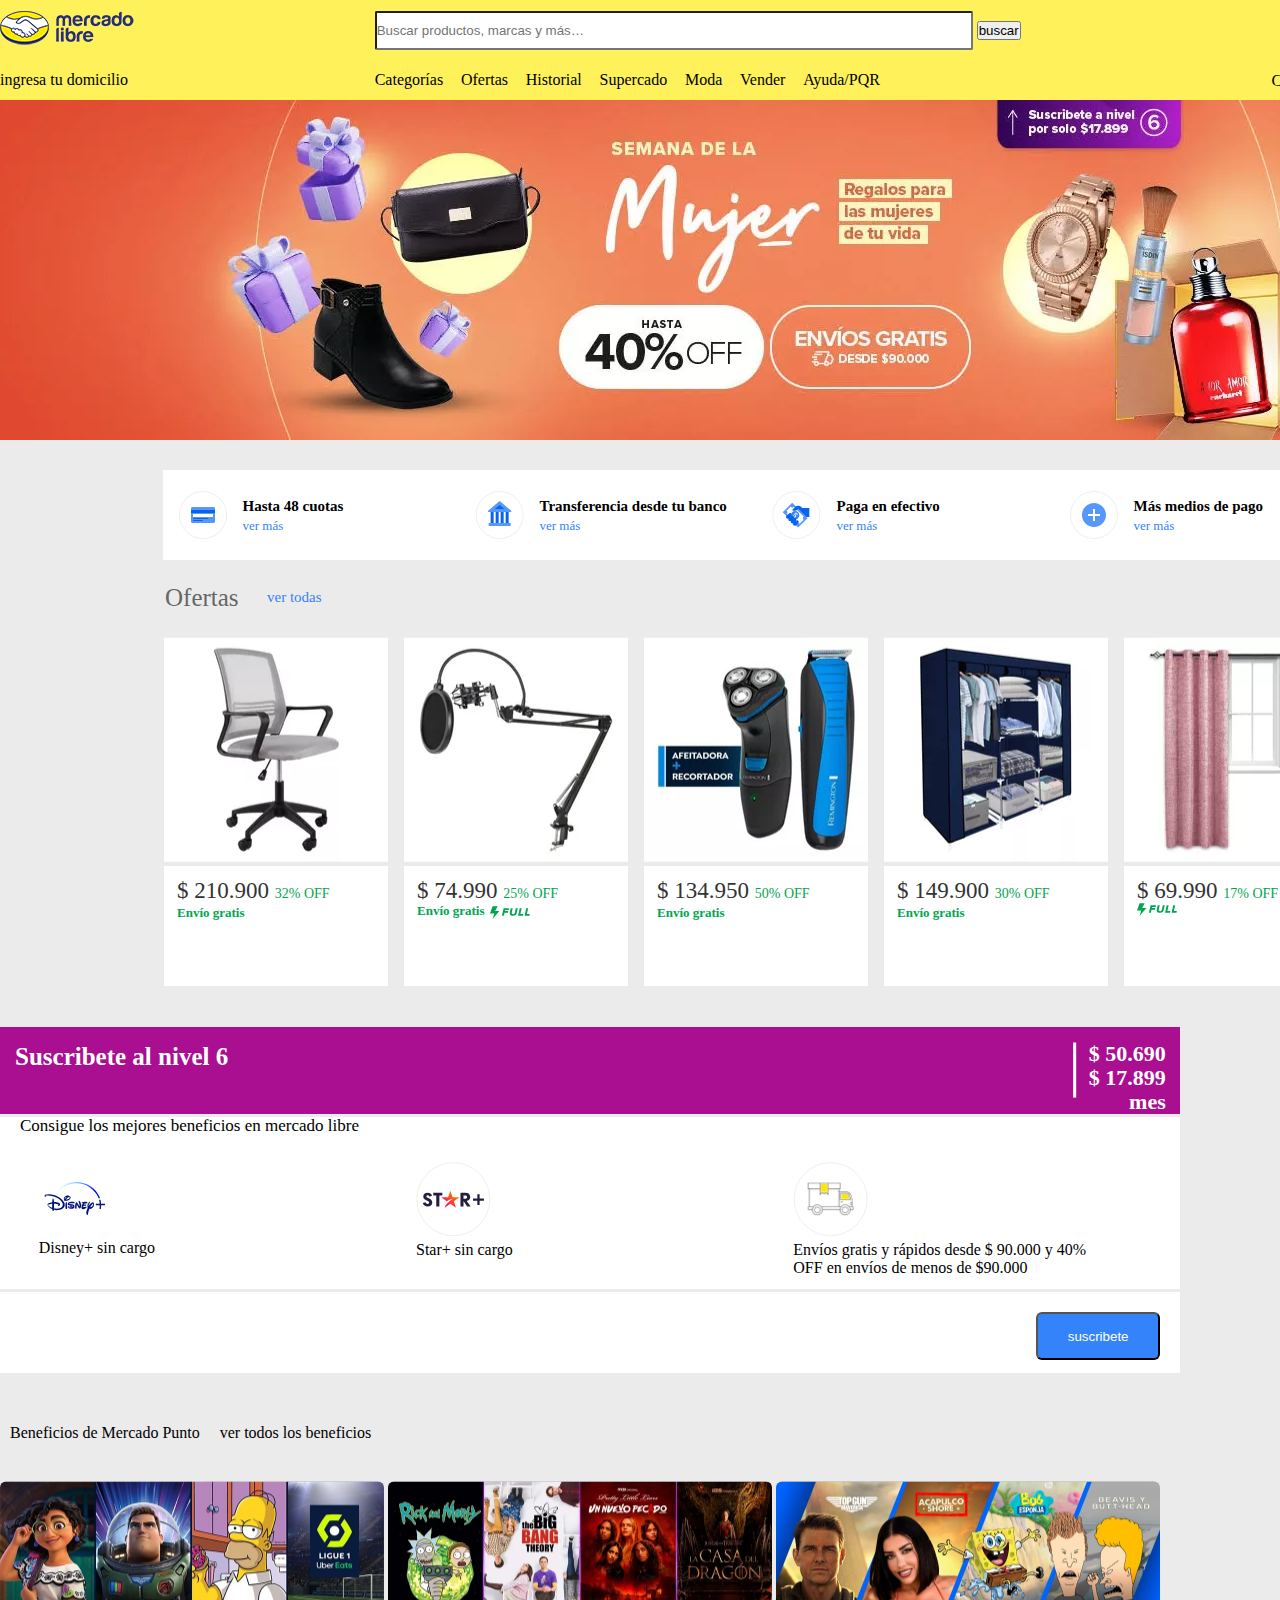
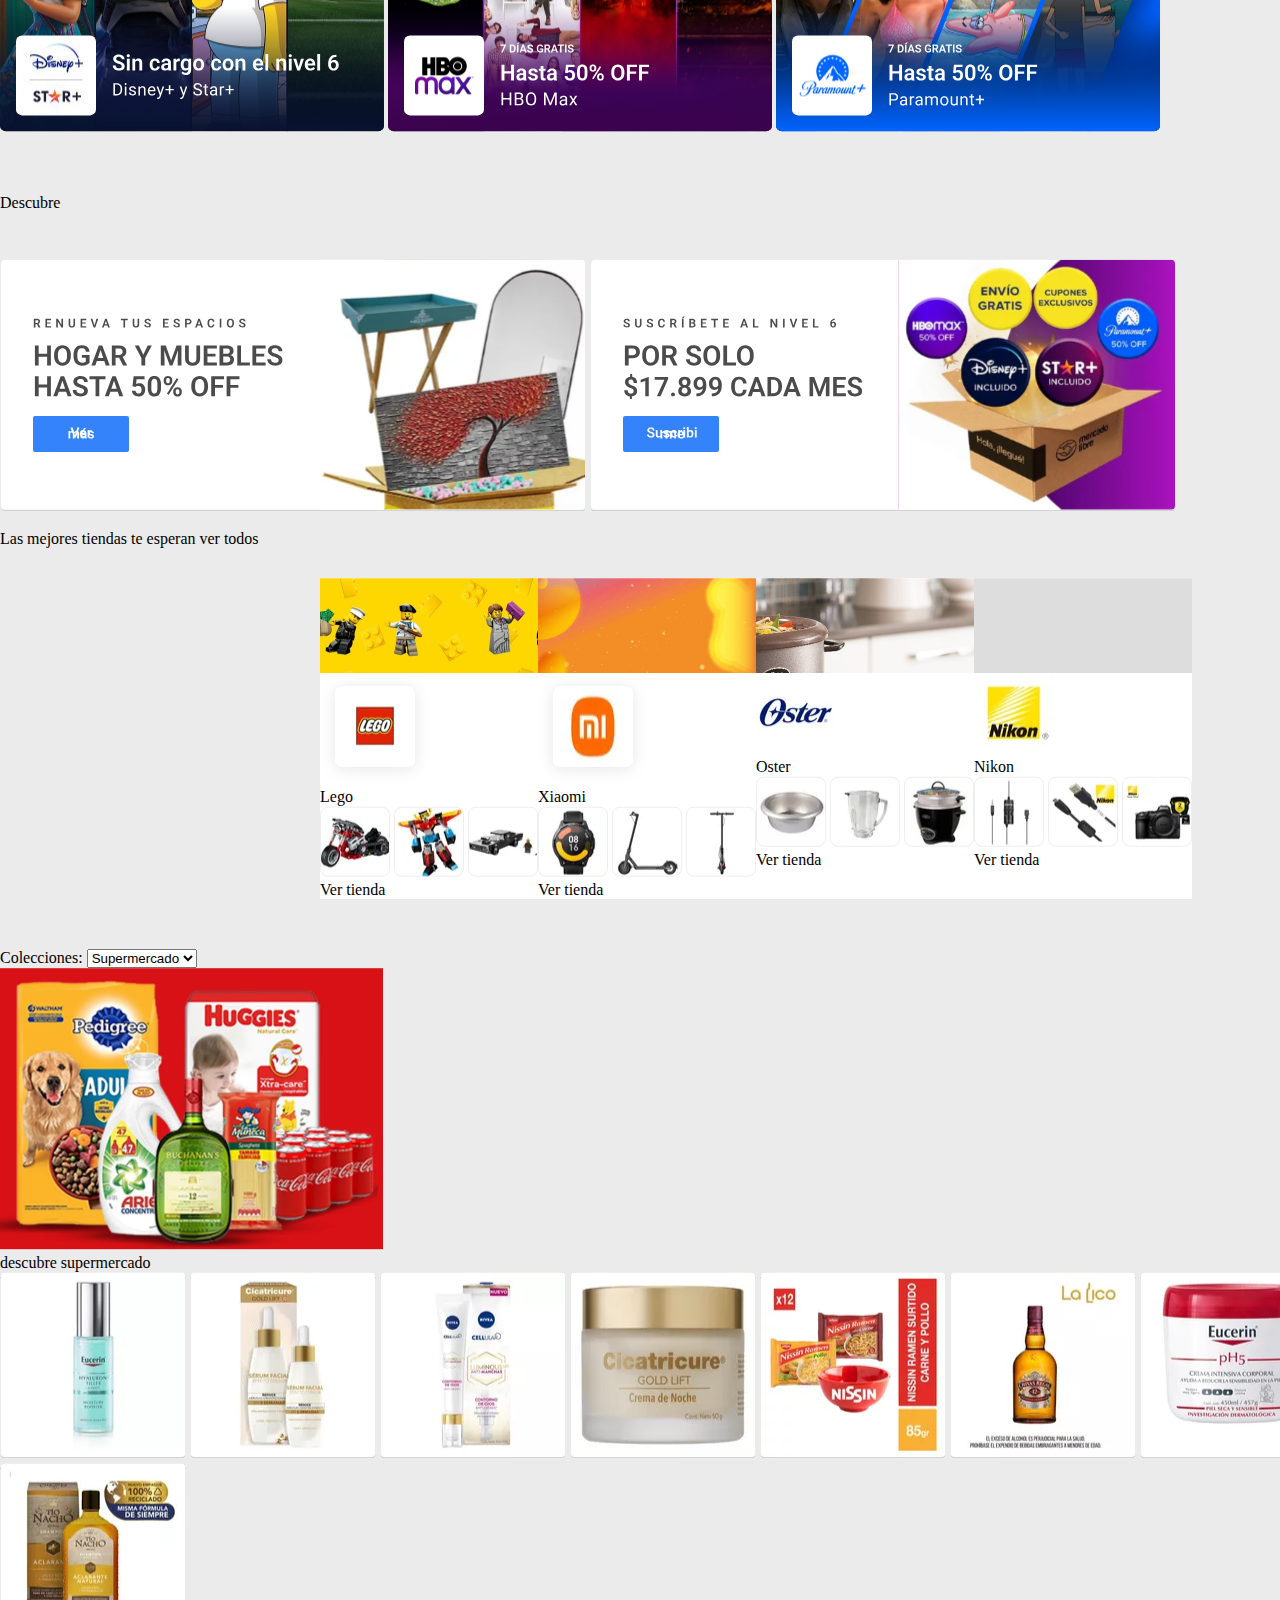
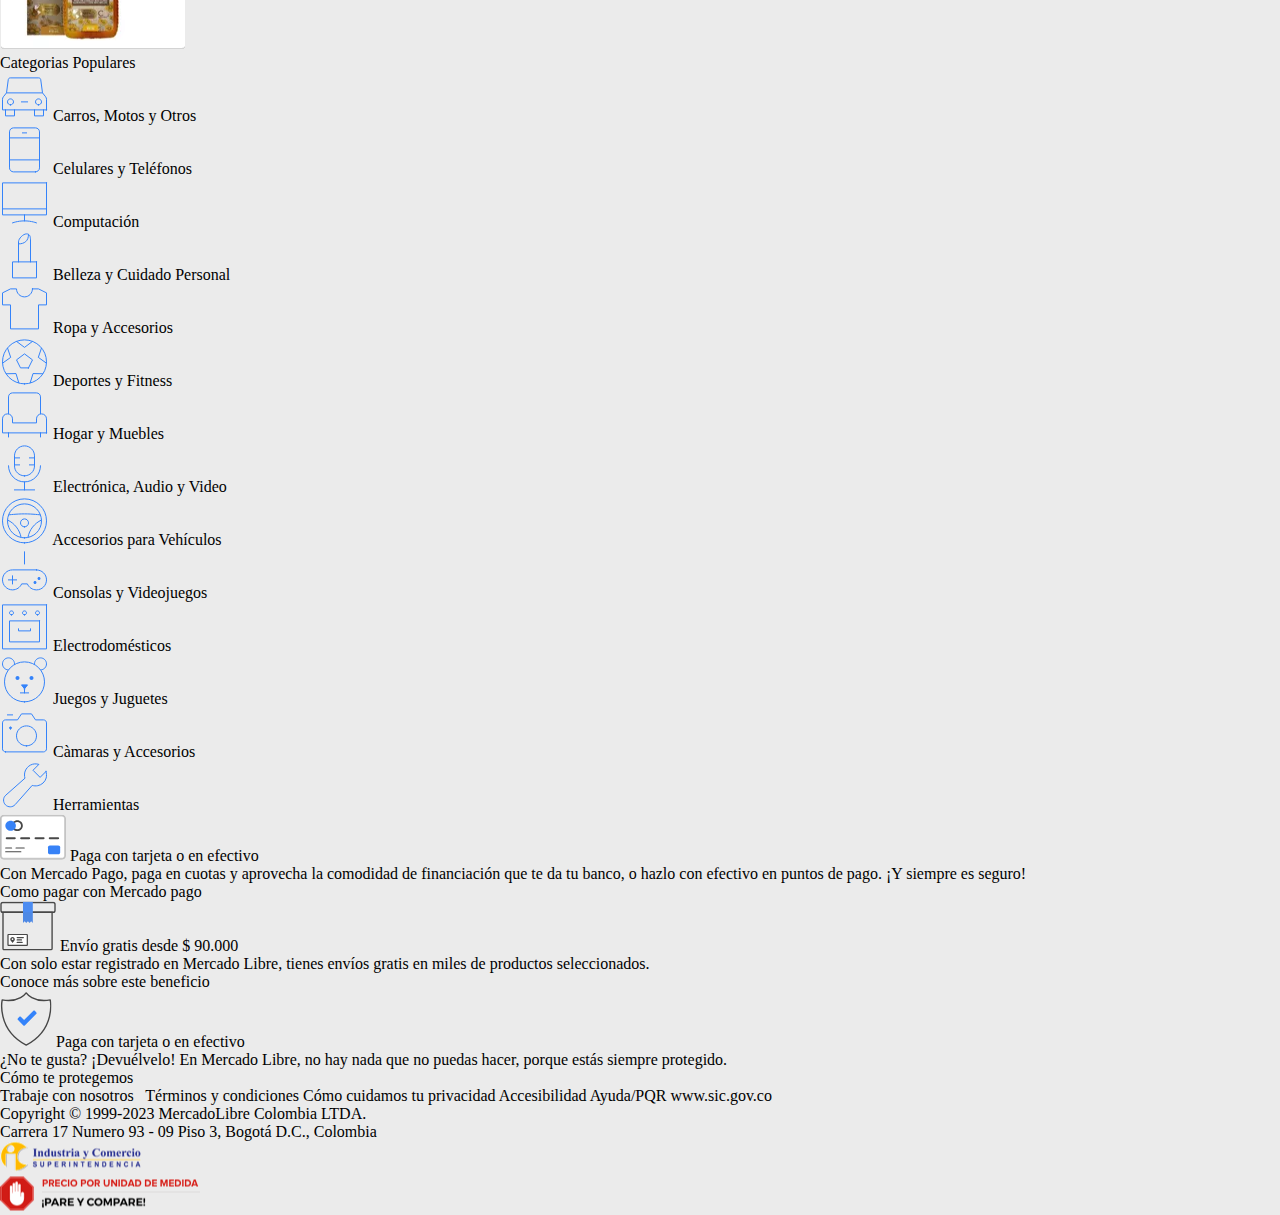
<file: index.html>
<!DOCTYPE html>
<html lang="en">
<head>
    <meta charset="UTF-8">
    <meta http-equiv="X-UA-Compatible" content="IE=edge">
    <meta name="viewport" content="width=device-width, initial-scale=1.0">
    <title>Mercadolibre</title>
    <link rel="stylesheet" href="estilos.css">
    
</head>
<body>    

    
    <header>
        <div class="div-flexHeader">
            <div class="div-justifycolumn">
                <div> 
                    <img src="/media/logos/MercadoLibre.svg" alt="logo mercadoLibre">
                </div>
                
                <div>
                    <span>ingresa tu domicilio</span>
                </div>
    
            </div>
           
            <div class="div-justifycolumn">
    
                <div>
                    <input type="text" class="input-text" placeholder="Buscar productos, marcas y más…">
                    <button type="submit" margin="0px"> buscar </button>
                </div>
                <div>
                    <ul class="div-justifyrow">
                        <span>Categorías</span>
                        <span>Ofertas</span>
                        <span>Historial</span>
                        <span>Supercado</span>
                        <span>Moda</span>
                        <span>Vender</span>
                        <span>Ayuda/PQR</span>
                    </ul>
                </div>                      
               
            </div>
            <div class="div-elementoabajo">  
                <span></span>
                <span>Crea tu cuenta Ingresa Mis compras</span>                                   
                
            </div>                              
             
        </div>           
        
    </header>
    
        <main>            
            
                <div class="div-fleximagen">
                    <div>
                        <img src="/media/logos/semanadelamujer.png" alt="artículos">
                    </div>
                </div>


                <div class="div-flex  div-seccionuno" >
                    <div class="div-flexseccionuno">
                        <div class="div-verticalseccionuno">
                            <img src="/media/logos/credit-card.svg.svg" alt="tarjeta de crédito">
                        </div>
                        <div class="div-verticalseccionuno">
                            <span class="span-principalseccionuno">Hasta 48 cuotas</span>
                             <span class="span-secundarioseccionuno">ver más</span>
                        </div>                             
                    </div>
                    <div class="div-flexseccionuno">
                        <div class="div-verticalseccionuno">
                            <img src="/media/logos/transfer.svg.svg" alt="transacción">
                        </div>
                        <div class="div-verticalseccionuno">
                            <span class="span-principalseccionuno">Transferencia desde tu banco</span>
                            <span class="span-secundarioseccionuno">ver más</span>
                        </div>                         
                    </div>
                    <div class="div-flexseccionuno">
                        <div class="div-verticalseccionuno">
                            <img src="/media/logos/payment-agreement.svg.svg" alt="pagos">
                        </div>
                        <div class="div-verticalseccionuno">
                            <span class="span-principalseccionuno">Paga en efectivo</span>
                            <span class="span-secundarioseccionuno">ver más</span>
                        </div>                          
                    </div>
                    <div class="div-flexseccionuno">
                        <div class="div-verticalseccionuno">
                            <img src="/media/logos/view-more.svg.svg" alt="ver más">
                        </div>
                        <div class="div-verticalseccionuno">
                            <span class="span-principalseccionuno">Más medios de pago</span>
                            <span class="span-secundarioseccionuno">ver más</span>
                        </div>                            
                    </div>                            
                </div>            
                    
               
                
                

                <div class="div-secciondos">
                    <div class="div-justifyrowofertas">
                        <div class="div-justifycolumn">
                            <span class="fuente-ofertas">Ofertas</span>
                        </div>
                        <div class="div-justifycolumn">
                            <span class="fuente-vertodas">ver todas</span> 
                        </div>                      
                                               
                    </div>
                    <div class="div-flexsecciondos">
                        <div class="div-margenofertas">
                            <div>
                                <img src="/media/logos/sillaEjecutiva.svg" alt="silla ejecutiva">
                                <div class="div-infoprecio">
                                    <div>                                            
                                        <span class="span-valorpesos">$ 210.900 </span>
                                        <span class="span-valordescuento">32% OFF</span>
                                    </div>
                                    <div>
                                        <span class="span-enviogratis">Envío gratis</span>
                                    </div>                                     
                                    
                                </div>
                            </div>
                        </div>
                        <div class="div-margenofertas">
                            <div>
                                <img src="/media/logos/micrófono.svg" alt="micrófono">                                
                                <div class="div-infoprecio">
                                    <div>                                            
                                        <span class="span-valorpesos">$ 74.990 </span>
                                        <span class="span-valordescuento">25% OFF</span>
                                    </div>
                                    <div class="div-flexrow">
                                        <span class="span-enviogratis">Envío gratis</span>
                                        <img src="/media/iconos/vectorfull.svg">
                                    </div>                                     
                                    
                                </div>
                            </div>
                        </div>
                        <div class="div-margenofertas">
                            <div>
                                <img src="/media/logos/afeitadora.svg" alt="afeitadora">
                                <div class="div-infoprecio">
                                    <div>                                            
                                        <span class="span-valorpesos">$ 134.950 </span>
                                        <span class="span-valordescuento">50% OFF</span>
                                    </div>
                                    <div>
                                        <span class="span-enviogratis">Envío gratis</span>
                                    </div>                                     
                                    
                                </div>
                            </div>
                        </div>
                        <div class="div-margenofertas">
                            <div>
                                <img src="/media/logos/closet.svg" alt="closet">
                                <div class="div-infoprecio">
                                    <div>                                            
                                        <span class="span-valorpesos">$ 149.900 </span>
                                        <span class="span-valordescuento">30% OFF</span>
                                    </div>
                                    <div>
                                        <span class="span-enviogratis">Envío gratis</span>
                                    </div>                                     
                                    
                                </div>
                            </div>
                        </div>
                        <div class="div-margenofertas">
                            <div>
                                <img src="/media/logos/cortina.svg" alt="cortina">
                                <div class="div-infoprecio">
                                    <div>                                            
                                        <span class="span-valorpesos">$ 69.990 </span>
                                        <span class="span-valordescuento">17% OFF</span>
                                    </div>
                                    <div class="div-flexrow">
                                        
                                        <img src="/media/iconos/vectorfull.svg">
                                    </div>                                     
                                    
                                </div>
                            </div>                         
                        </div>
                    </div>
                </div>



                <div class="div-secciontres">
                    <div class="div-secciontressuperior">
                        <div>
                            <span class="text-suscribirsenivel6">Suscribete al nivel 6</span>
                        </div>
                        <div class="div-flexpseudo">
                            <img src="/media/iconos/pseudo.svg">
                                <div class="div-alignpseudo">
                                    <span class="text-valorsuscripcion">$ 50.690</span>
                                    <span class="text-valorsuscripcion">$ 17.899 mes</span>
                                </div>
                        </div>
                    </div> 
                    <div class="div-secciontrescentral">
                        <div class="div-seccioncentralsuperior">
                            <span class="text-centralsuperior">Consigue los mejores beneficios en mercado libre</span> 
                        </div>
                            
                        <div class="div-seccioncentralinferior">
                            <div class="div-seccionplataforma">
                                <div>
                                    <img src="/media/logos/disneypequeño.svg" alt="Disney">
                                </div>
                                <span>Disney+ sin cargo</span>                                
                            </div>
                            <div class="div-seccionplataforma">
                                <div>
                                    <img src="/media/logos/starpequeño.svg" alt="Star+">
                                </div>
                                <span>Star+ sin cargo</span>                                
                            </div>
                            <div class="div-seccionplataforma">
                                <div>
                                    <img src="/media/logos/carroEnvios.svg" alt="logo para envíos">
                                </div>
                                <p>Envíos gratis y rápidos desde 
                                    $ 90.000 y 40% OFF en envíos de menos de 
                                    $90.000</p>                                
                            </div>
                        </div>                  
                    </div>           
                    
                    <div class="div-secciontresinferior">                        
                            <button class="input-button" style="color: white;">suscribete</button back>
                    </div>                                          
                </div>                                            
                           


                <div class="div-seccioncuatro">
                    <div class="div-justifybeneficios">
                        <div>
                            <span>Beneficios de Mercado Punto</span>
                        </div>
                        <div>
                            <span>ver todos los beneficios</span>
                        </div>                     
                    </div>
                    <div> 
                        <img src="/media/logos/DisneyStar.svg" alt="" class="imagen-seccioncuatro">
                        <img src="/media/logos/HBOmax.svg" alt="" class="imagen-seccioncuatro">                      
                        <img src="/media/logos/Paramount.svg" alt="" class="imagen-seccioncuatro"> 
                    </div>
                </div>


                
                <div class="div-seccioncinco">
                    <span>Descubre</span>
                    <div style="margin-top: 20px;">
                        <img src="/media/logos/hogarymuebles.svg" alt="">
                        <img src="/media/logos/comboPlataformas.svg" alt="">
                    </div>
                </div> 
                
                

                <div class="seccionseisgeneral">
                    <div class="div-margenseccionseis">
                        <div>
                            <span>Las mejores tiendas te esperan</span>
                            <span>ver todos</span>
                        </div>
                    </div>
                    <div class="div-seccionseis">
                        <div class="fondo-blanco div-productoseccionseis" style="position: relative">
                            <div class="fondoLego">                                                                   
                            </div>
                            <div class="div-posicionabsoluta">
                            
                                <img src="/media/logos/lego.svg" alt="logo Lego" box-shadow="#333333">
                                                                
                            </div>
                            <div class="div-nombrelogo">
                                <span>Lego</span>
                            </div>
                            <div class="div-productoslogo">
                                <img src="/media/logos/moto.svg" alt="moto" >
                                <img src="/media/logos/robot.svg" alt="robot" >
                                <img src="/media/logos/carrito.svg" alt="auto" >
                            </div>
                            <div class="div-vertienda">
                                <span>Ver tienda</span>
                            </div>
                        </div>
                        <div class="fondo-blanco div-productoseccionseis" style="position: relative">
                            <div class="fondoXiaomi">                                    
                            </div>
                            <div class="div-posicionabsoluta">
                                <img src="/media/logos/xioami.svg" alt="logo xiaomi"  box-shadow="#333333">
                            </div>
                            <div class="div-nombrelogo">
                                <span>Xiaomi</span>
                            </div>
                            <div class="div-productoslogo">
                                <img src="/media/logos/reloj.svg" alt="reloj">
                                <img src="/media/logos/monoPatin.svg" alt="monopatín">
                                <img src="/media/logos/monoPatinFrontal.svg" alt="monopatín">
                            </div>
                            <div class="div-vertienda">
                                <span>Ver tienda</span>
                            </div>
                        </div>
                        <div class="fondo-blanco div-productoseccionseis" style="position: relative">
                            <div class="fondoOster">                                    
                            </div>
                            <div class="div-posicionabsoluta">
                                <img src="/media/logos/oster.svg" alt="logo Oster"  box-shadow="#333333">
                            </div>
                            <div class="div-nombrelogo">
                                <span>Oster</span>
                            </div>
                            <div class="div-productoslogo">
                                <img src="/media/logos/tasadeolla.svg" alt="olla">
                                <img src="/media/logos/licuadora.svg" alt="licuadora">
                                <img src="/media/logos/arrocera.svg" alt="arrocera">
                            </div>
                            <div class="div-vertienda">
                                <span>Ver tienda</span>
                            </div>
                        </div>
                        <div class="fondo-blanco div-productoseccionseis" style="position: relative">
                            <div class="fondoNikon">                                    
                            </div>
                            <div class="div-posicionabsoluta">
                                <img src="/media/logos/Nikon.svg" alt="cámara Nikon"  box-shadow="#333333">
                            </div>
                            <div class="div-nombrelogo">
                                <span>Nikon</span>
                            </div>
                            <div class="div-productoslogo">
                                <img src="/media/logos/Plug.svg" alt="conexión Plug">
                                <img src="/media/logos/Usb.svg" alt="Conexión Usb">
                                <img src="/media/logos/Camara.svg" alt="Ref Cámara">
                            </div>
                            <div class="div-vertienda">
                                <span>Ver tienda</span>
                            </div>
                        </div>           
    
                    </div>

                </div>                                   

                 
                
                
                <div class="div-seccionsiete">

                    <div>
                        <span>Colecciones:</span>
                        <select>
                            <option>Supermercado</option>
                        </select>
                    </div>

                    <div class="div-flexseccionsiete">                        
                        
                        <div class="div-izquierdoseccionsiete">
                            <img src="/media/logos/supermercado.svg" alt="variedades" class="imagen-supermercadoseccionsiete">
                            <div class="div-supermercado">
                                <span>descubre</span>
                                <span>supermercado</span>
                            </div>
                        </div>   
                        

                        <div class="div-gridseccionsiete">
                            <img src="/media/logos/eucerin.svg" alt="eucerin" class="imagen-gridseccionseite">
                            <img src="/media/logos/cicatricure.svg" alt="cicatricure sobre" class="imagen-gridseccionseite">
                            <img src="/media/logos/cremaCelulitis.svg" alt="crema celulitis" class="imagen-gridseccionseite">
                            <img src="/media/logos/cicatricureTarro.svg" alt="cicatricure tarro" class="imagen-gridseccionseite">
                            <img src="/media/logos/Nissin.svg" alt="nissi" class="imagen-gridseccionseite">
                            <img src="/media/logos/whiskey.svg" alt="botella whiskey" class="imagen-gridseccionseite">
                            <img src="/media/logos/eucerinTarro.svg" alt="eucerin tarro" class="imagen-gridseccionseite">
                            <img src="/media/logos/tioNacho.svg" alt="tio nacho" class="imagen-gridseccionseite">
                        </div> 
                        
                    </div>                    
                                                          
                </div>  
                
                

                <div class="div-generalseccionocho">
                    <span>Categorias Populares</span>
                    <div class="div-gridseccionocho">
                        
                        <div class="div-doblecategoria">
                            <div class="div-iconocategorias">
                                <img src="/media/iconos/carro.svg" alt="no encontrado" class="imagen-tamaño"> 
                                <span>Carros, Motos y Otros</span>                                       
                            </div>                                    
                            <div  class="div-iconocategorias">
                                <img src="/media/iconos/celulares.svg" alt="no encontrado" class="imagen-tamaño"> 
                                <span>Celulares y Teléfonos</span>                                       
                            </div> 
                        </div>
                        
                        <div class="div-doblecategoria">
                            <div  class="div-iconocategorias">
                                <img src="/media/iconos/computacion.svg" alt="no encontrado" class="imagen-tamaño"> 
                                <span>Computación</span>                                       
                            </div>                                    
                            <div  class="div-iconocategorias">
                                <img src="/media/iconos/belleza.svg" alt="no encontrado" class="imagen-tamaño"> 
                                <span>Belleza y Cuidado Personal</span>                                       
                            </div>
                        </div>                                                    
                    
                         
                        <div class="div-doblecategoria">
                            <div  class="div-iconocategorias">
                                <img src="/media/iconos/ropa.svg" alt="no encontrado" class="imagen-tamaño"> 
                                <span>Ropa y Accesorios</span>                                       
                            </div>                                    
                            <div  class="div-iconocategorias">
                                <img src="/media/iconos/deporte.svg" alt="no encontrado" class="imagen-tamaño">  
                                <span>Deportes y Fitness</span>                                       
                            </div> 
                        </div>
                    
                                                                             
                        <div class="div-doblecategoria">
                            <div  class="div-iconocategorias">
                                <img src="/media/iconos/hogar.svg" alt="no encontrado" class="imagen-tamaño"> 
                                <span>Hogar y Muebles</span>                                       
                            </div>                                    
                            <div  class="div-iconocategorias">
                                <img src="/media/iconos/electronica.svg" alt="no encontrado" class="imagen-tamaño"> 
                                <span>Electrónica, Audio y Video</span>                                       
                            </div>
                        </div>
                                                                           
                        
                        <div class="div-doblecategoria">
                            <div  class="div-iconocategorias">
                                <img src="/media/iconos/accesorios.svg" alt="no encontrado" class="imagen-tamaño"> 
                                <span>Accesorios para Vehículos</span>                                       
                            </div>                                    
                            <div  class="div-iconocategorias">
                                <img src="/media/iconos/consolas.svg" alt="no encontrado" class="imagen-tamaño"> 
                                <span>Consolas y Videojuegos</span>                                       
                            </div>
                        </div>
                                                                            
                        
                        <div class="div-doblecategoria">
                            <div  class="div-iconocategorias">
                                <img src="/media/iconos/electrodomesticos.svg" alt="no encontrado" class="imagen-tamaño"> 
                                <span>Electrodomésticos</span>                                       
                            </div>                                    
                            <div  class="div-iconocategorias">
                                <img src="/media/iconos/juguetes.svg" alt="no encontrado" class="imagen-tamaño"> 
                                <span>Juegos y Juguetes</span>                                       
                            </div>
                        </div>
                                                                            
                        
                        <div class="div-doblecategoria">
                            <div  class="div-iconocategorias">
                                <img src="/media/iconos/camaras.svg" alt="no encontrado" class="imagen-tamaño"> 
                                <span>Càmaras y Accesorios</span>                                       
                            </div>                                    
                            <div  class="div-iconocategorias">
                                <img src="/media/iconos/herramientas.svg" alt="no encontrado" class="imagen-tamaño"> 
                                <span>Herramientas</span>                                       
                            </div>
                        </div>                                          

                    </div>                    
                </div>




                
                <div class="div-generalseccionnueve">
                    <div class="div-interiorseccionnueve">
                        <img src="/media/iconos/payment.svg" alt="no encontrado" class="imagen-interior">
                        <span>Paga con tarjeta o en efectivo</span>
                        <p>
                            Con Mercado Pago, paga en cuotas y aprovecha la comodidad de financiación que te da tu banco, o hazlo con efectivo en puntos de pago. ¡Y siempre es seguro!
                        </p>
                        <span>Como pagar con Mercado pago</span>
                    </div>
                    <div class="div-interiorseccionnueve">
                        <img src="/media/iconos/shipping.svg" alt="no encontrado" class="imagen-interior">
                        <span>Envío gratis desde $ 90.000</span>
                        <p>
                            Con solo estar registrado en Mercado Libre, tienes envíos gratis en miles de productos seleccionados.
                        </p>
                        <span>Conoce más sobre este beneficio</span>
                    </div>
                    <div class="div-interiorseccionnueve">
                        <img src="/media/iconos/protected.svg" alt="no encontrado" class="imagen-interior">
                        <span>Paga con tarjeta o en efectivo</span>
                        <p>
                            ¿No te gusta? ¡Devuélvelo! En Mercado Libre, no hay nada que no puedas hacer, porque estás siempre protegido.
                        </p>
                        <span>Cómo te protegemos</span>
                    </div>                        
                </div>                
                        
            
        </main>
    
        <footer>
            
            <div class="div-generalfooter">

                <div class="div-generaltextos">
                    <div class="div-listas">

                        <span style="margin-right: 8px;">Trabaje con nosotros</span>
                        <span>Términos y condiciones</span>
                        <span>Cómo cuidamos tu privacidad</span>
                        <span>Accesibilidad</span>
                        <span>Ayuda/PQR</span>
                        <span>www.sic.gov.co</span>                            
                        
                    </div>
                    <div>
                        <span>Copyright © 1999-2023 MercadoLibre Colombia LTDA.</span>
                    </div>
                    <div>
                        <span>Carrera 17 Numero 93 - 09 Piso 3, Bogotá D.C., Colombia</span>
                    </div>
                </div>
                <div class="div-logos">

                    <div>
                        <img src="/media/logos/industriaycomercio.svg" alt="">
                    </div>
                    <div>
                         <img src="/media/logos/paraycompare.svg" alt="">                   
                    </div>             
    
                </div>

            </div>       
           
            
        </footer>

       
    
</body>
</html>
</file>
<file: estilos.css>
*{
    margin: 0;
    padding: 0;
    box-sizing: border-box;
}

.debug{
    border: red;  
}

body{
    width: 100vw;
    height: 100vh;
    background: #EBEBEB;
    ;
}
header{    
    height: 100px;
    width: 1512px;        
    background:#FFF159;
}

.div-flexHeader{
    display: flex;
    justify-content: space-between; 
    width: 1512px; 
    height: 100px; 
}
.fuenteheader{
    font-family: Roboto;
    font-size: 13px;
    font-weight: 400;
    line-height: 22px;
    letter-spacing: 0em;
    text-align: center;
}

main{
    width: 1512;
    height: 3586;
}

.fondo-blanco{
    background: #ffffff;
}

.fondoLego{
    background-image: url('media/fondos/fondoLego.png'); width: 218px; height: 95px;
}
.fondoXiaomi{
    background-image: url('media/fondos/fondoXiaomi.png'); width: 218px; height: 95px;
}
.fondoOster{
    background-image: url('media/fondos/fondoOster.png'); width: 218px; height: 95px;
}

.fondoNikon{
    background-image: url('media/fondos/fondoNikon.png'); width: 218px; height: 95px;
}



.fondo-blancoCentrarVertical{
    background: #ffffff;
    align-items: center;
}
.fondo-background{
    background: #EBEBEB;
}

.div-flex{
    display: flex;
    justify-content: center; 
    width: 1512px;      
}

.div-fleximagen{
    display: flex;
    justify-content: center; 
    width: 1512px;
    height: 340px;
}

/*sección 01*/

.div-seccionuno{    
    display: flex;
    justify-content:center; 
    width: 1512px;
    height: 90px;
    margin-top: 30px;    
}

.div-flexseccionuno{ 
    display: flex;    
    justify-content: center; 
    background: #ffffff;
    padding: 8px;        
}


.div-verticalseccionuno{
    display: flex;
    flex-direction: column;
    justify-content: center;
    padding: 8px;
}

.span-principalseccionuno{
    height: 20px;
    width: 200px;     
    border-radius: nullpx;
    font-family: Roboto;
    font-size: 15px;      
    text-align: left;
    font-weight: bold;
    color: #000000;
}

.span-secundarioseccionuno{
    height: 15px;
    width: 48px;
    left: 84px;
    top: 47px;
    border-radius: nullpx;
    font-family: Roboto;
    font-size: 13px;
    font-weight: 400;
    line-height: 15px;    
    text-align: left;
    color: #3483FA
}

/*sección 02*/

.div-secciondos{    
    display: flex;
    flex-direction: column;    
    justify-content: center;
    width: 1512px;
    height: 415px;
    margin-top: 20px;    
}

.div-flexsecciondos{
    display: flex;
    justify-content: center;    
    width: 1512px; 
    margin-top: 15px;     
}

.div-margenofertas{
     margin: 8px;
}
.div-justifyrowofertas{
    display: flex;   
    flex-direction: row;  
    gap: 20px;
    margin-left: 165px;    
    
}

.fuente-ofertas{
    height: 32px;
    width: 82px;
    left: 8px;
    font-family: Roboto;
    font-size: 25px;
    font-weight: 300;
    line-height: 31px;
    letter-spacing: 0em;
    text-align: left;        
    color:#666666;
}

.fuente-vertodas{
    height: 20px;
    width: 64px;
    left: 106.375px;
    top: 10px;
    border-radius: nullpx;
    font-family: Roboto;
    font-size: 15px;
    font-weight: 400;
    line-height: 19px;
    letter-spacing: 0em;
    text-align: left;
    color:#3483FA;

}

.span-valorpesos{
    height: 24px;
    width: 84px;
    left: 19.03125px;
    border-radius: nullpx;
    font-family: Roboto;
    font-size: 23px;
    font-weight: 400;
    line-height: 24px;
    letter-spacing: 0em;
    text-align: left;
    color:#333333;
}

.span-valordescuento{
    color: #00A650;
    height: 16px;
    width: 55px;
    left: 114.3125px;
    top: 4px;    
    font-family: Roboto;
    font-size: 14px;
    font-weight: 400;
    line-height: 16px;    
    text-align: left;
    
}

.span-enviogratis{
    height: 20px;
    width: 73.18437194824219px;
    top: 29px;    
    font-family: Roboto;
    font-size: 13px;
    font-weight: 600;
    line-height: 16px;    
    text-align: left;
    color:#00A650;
}

.div-infoprecio{
    width: 224px;
    height: 120px;
    background: #ffffff;
    padding: 13px;
}



.div-justifycolumn{
    display: flex;
    flex-direction: column;    
    justify-content: space-around;
}
.div-justifyrow{
    display: flex;   
    flex-direction: row;     
    gap: 17.8px;  
}

.div-flexrow{
    display: flex;
    flex-direction: row;
    justify-content:start;
    
}

/*sección tres*/

.div-secciontres{    
    display: flex; 
    flex-direction: column;      
    justify-content: space-around;
    width: 1512px;
    height: 350px;
    margin-top: 30px;     
    background: #EBEBEB;
}

.div-secciontressuperior{
    display: flex;
    justify-content: space-between; 
    padding-top: 15px;   
    width: 1180px; 
    height: 87px;
    padding: 15px;
    background: #A90F90;
         
}.text-suscribirsenivel6{
    height: 38px;
    width: 233.9499969482422px;
    left: 24px;
    top: 24.5px;
    border-radius: nullpx;
    font-family: Roboto;
    font-size: 25px;
    font-weight: 600;    
    line-height: 30px;
    letter-spacing: 0em;
    text-align: left;
    color:#FFFFFF;
}

.text-valorsuscripcion{
    height: 24px;
    width: 88px;
    left: 1px;
    top: 6px;
    border-radius: nullpx;
    font-family: Roboto;
    font-size: 22px;
    font-weight: 600;
    line-height: 24px;
    letter-spacing: 0em;
    text-align: right;
    color:#FFFFFF;
}

.div-flexpseudo{
    display: flex;
    justify-content: center;
}

.div-alignpseudo{
    display: flex;
    flex-direction: column;
    align-items: center;    
}

.div-secciontrescentral{
    display: flex;  
    flex-direction: column;   
    width: 1180px;
    height: 172px;
    background: #ffffff;    
}

.div-seccioncentralsuperior{
    display: flex;
    flex-direction: column;
    justify-content: start;    
    padding-left: 20px;  
   
}

.div-seccioncentralinferior{
    display: flex;
    justify-content: space-around;
    width: 1132px;
    height: 74px;
    margin-top: 5px;
                 
}

.div-seccionplataforma{
    width: 300px;
    height: 70px; 
    margin-top: 15px;

}

.text-centralsuperior{
    height: 25px;
    width: 400.15313720703125px;
    left: 24px;
    top: 20px;
    border-radius: nullpx;
    font-family: Roboto;
    font-size: 17px;
    font-weight: 400;
    line-height: 18px;    
    text-align: left;
    color: #000000;
;

}

.div-secciontresinferior{
    padding: 20px;
    width: 1180px;
    height: 81px;
    background: #ffffff;
    display: flex;
    justify-content: end;
}

.input-button{
    height: 48px;
    width: 123.71875px;
    left: 1026.28125px;
    top: 17px;
    border-radius: 6px;
    background: #3483FA;
}

.text-sucribirse{
    height: 23px;
    width: 75.91874694824219px;
    left: 24px;
    top: 12px;    
    font-family: Roboto;
    font-size: 15px;
    font-weight: 600;
    line-height: 48px;
    text-align: center;
    color: #FFFFFF;

}

/* Sección 04*/

.div-seccioncuatro{ 
    margin-top: 30px;   
    display: flex;  
    flex-direction: column;        
    justify-content:space-around;
    width: 1512px;
    height: 350px;     
    background: #EBEBEB;
    
}

.div-justifybeneficios{
    display: flex;   
    flex-direction: row;
    justify-content: start;
    gap: 20px;
    margin-left: 10px;    
    
}

/* Sección 05*/

.div-seccioncinco{ 
    margin-top: 25px;   
    display: flex;  
    flex-direction: column;        
    justify-content:space-around;
    width: 1512px;
    height: 350px;    
}

/*sección 06*/

.div-seccionseis{    
        display: flex;
        justify-content: center; 
        width: 1512px;
        margin-top: 30px;  
} 

.div-margenseccionseis{
    display: flex;
    justify-content: start;
}

/*sección siete*/

.div-seccionsiete{     
    width: 1512px;
    margin-top: 50px;  
} 

/*sección ocho*/



/*seccion nueve*/



/*seccion diez*/

div-secciondiez{
    background:#ffffff;
}











    


.div-elementoabajo{  
    display: flex; 
    flex-direction: column;         
    justify-content: space-between;
    align-items: start; 
    padding: 10px;
}

.input-text{     
    height: 39px;
    width: 598px;
    left: 1px;
    top: 8px;
    border-radius: 2px;   
}
.div-standarmedida{    
    width: 1184px ;
}

.color-boton{    
    background-color: #3483FA;
    border: none;
}
</file>
